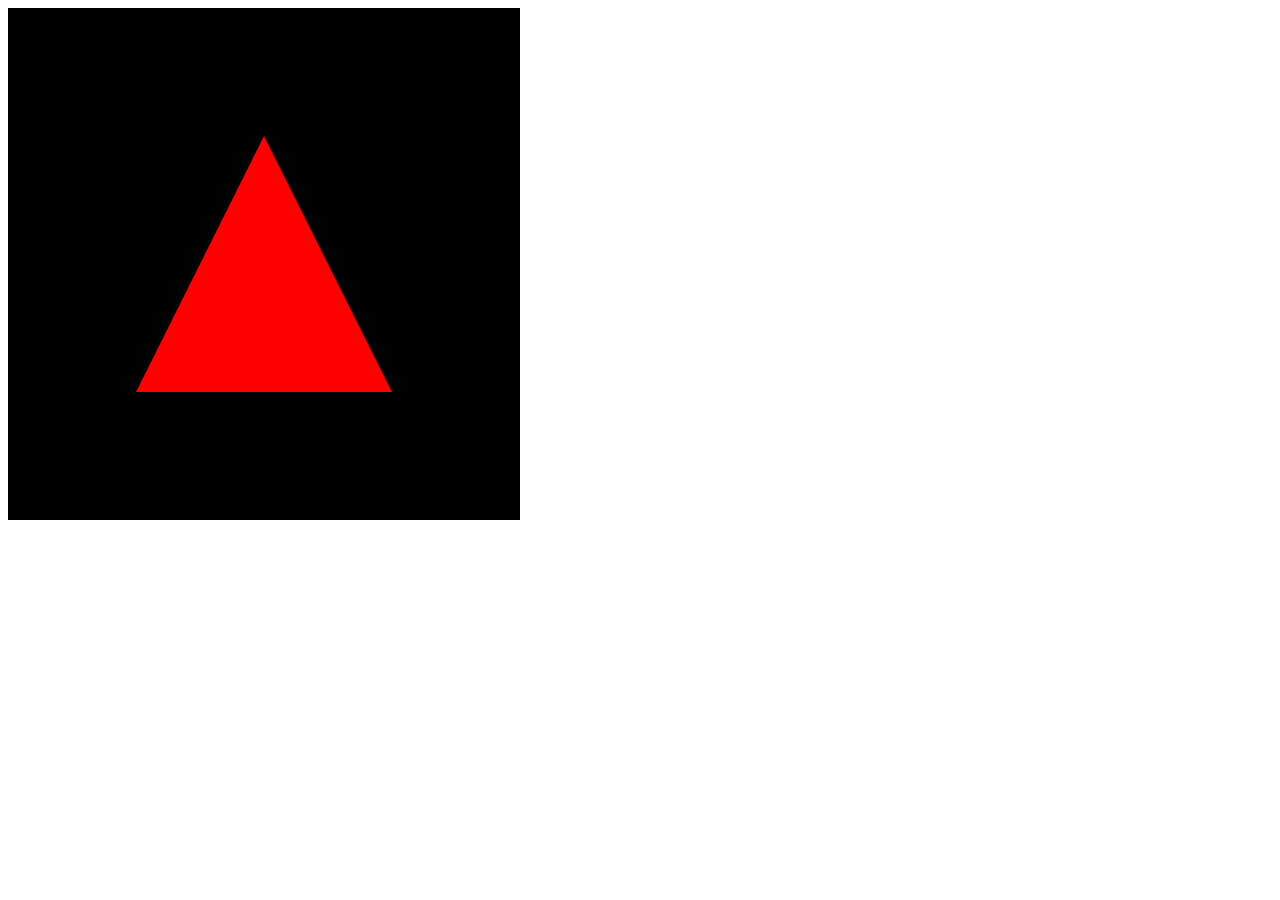
<file: src/labs/ex01/index.html>
<!DOCTYPE html>
<html>
    <head>
        <title>Exemplo 01</title>
    </head>
    <body>
        <script type="module" src="./app.js"></script>
        <canvas id="gl-canvas" width="512" height="512"></canvas>
    </body>    
</html>
</file>
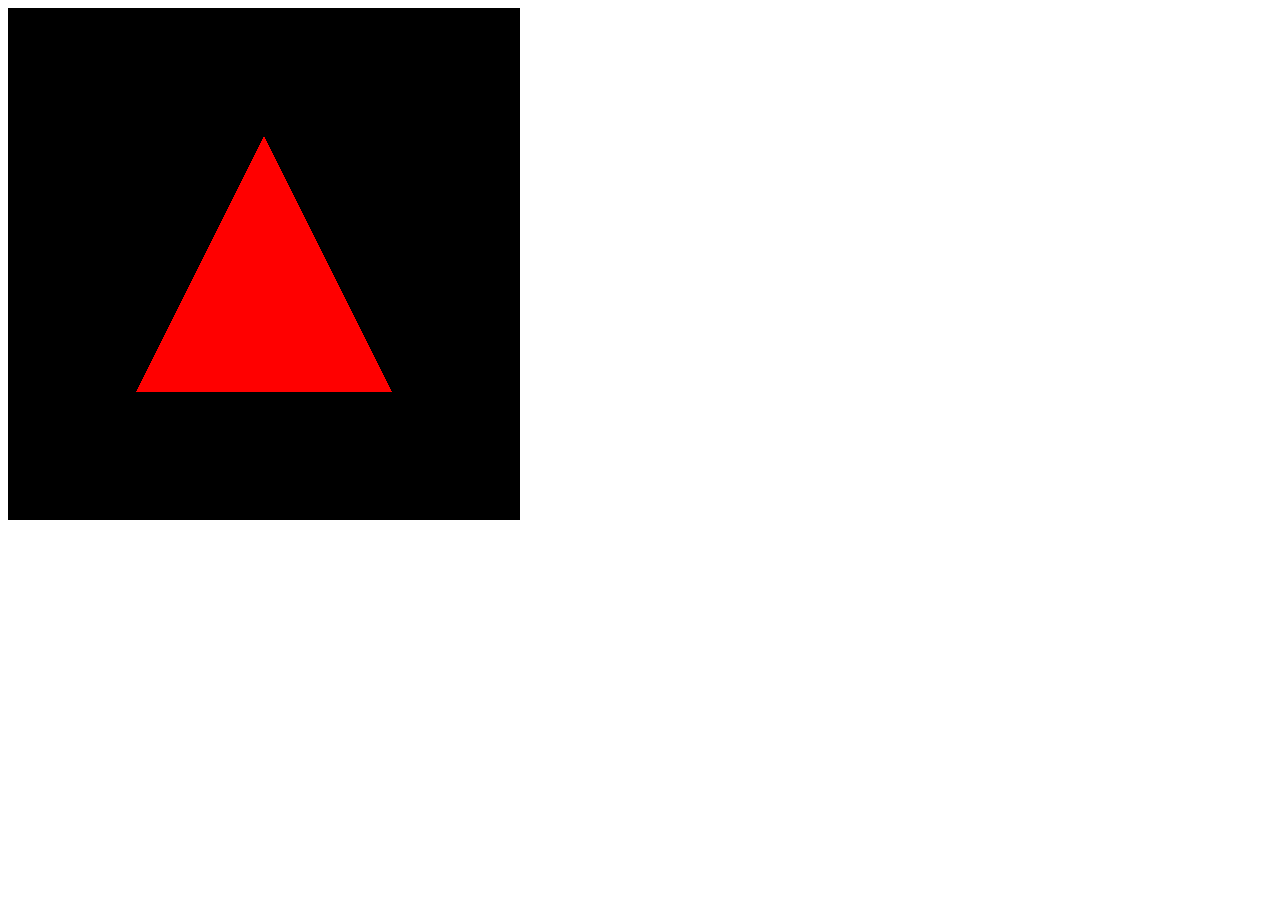
<file: src/labs/ex02/index.html>
<!DOCTYPE html>
<html>
    <head>
        <title>Exemplo 02</title>
    </head>
    <body>
        <script type="module" src="./app.js"></script>
        <canvas id="gl-canvas" width="512" height="512"></canvas>
    </body>    
</html>
</file>
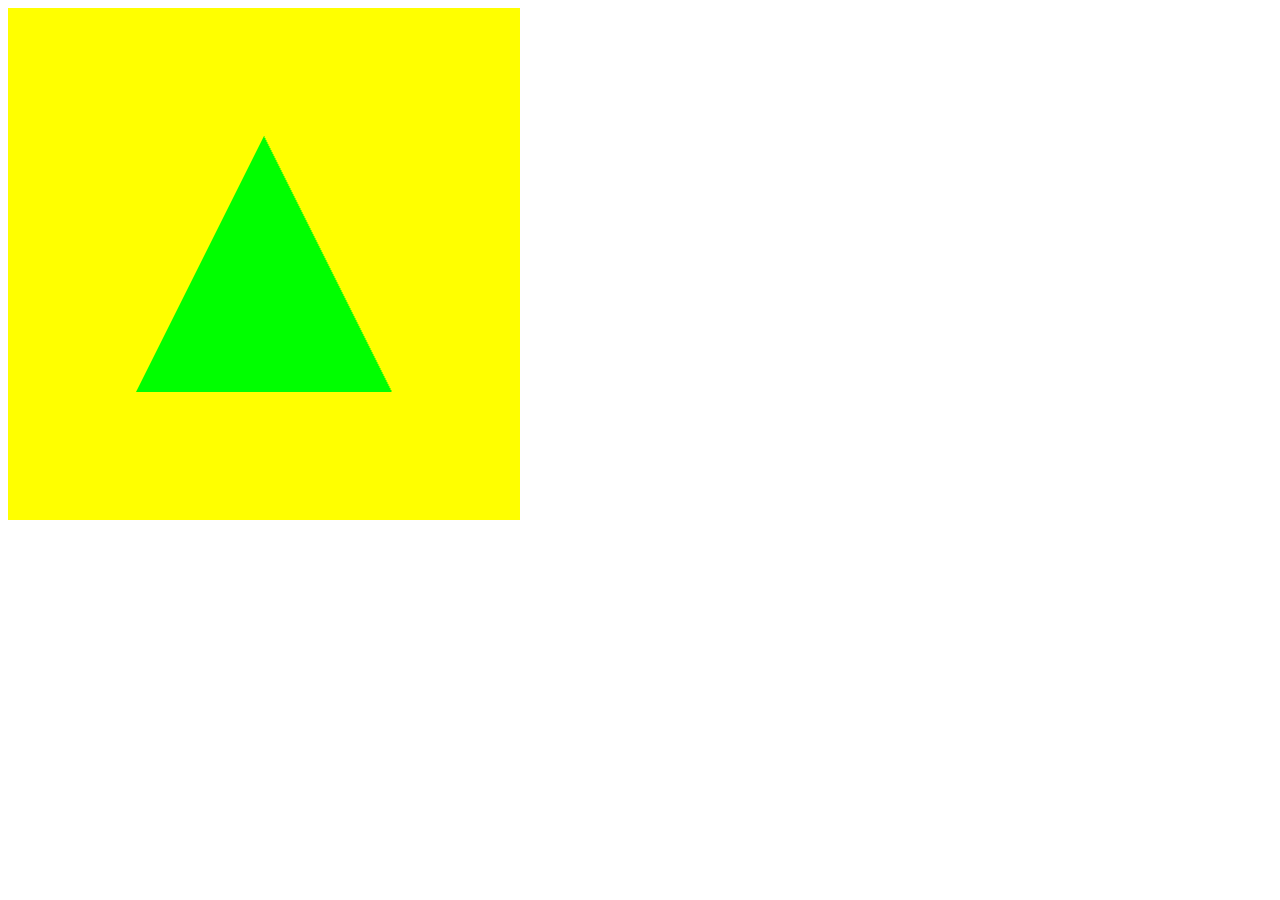
<file: src/labs/ex03/index.html>
<!DOCTYPE html>
<html>
    <head>
        <title>Exemplo 03</title>
    </head>
    <body>
        <script type="module" src="./app.js"></script>
        <canvas id="gl-canvas" width="512" height="512"></canvas>
    </body>    
</html>
</file>
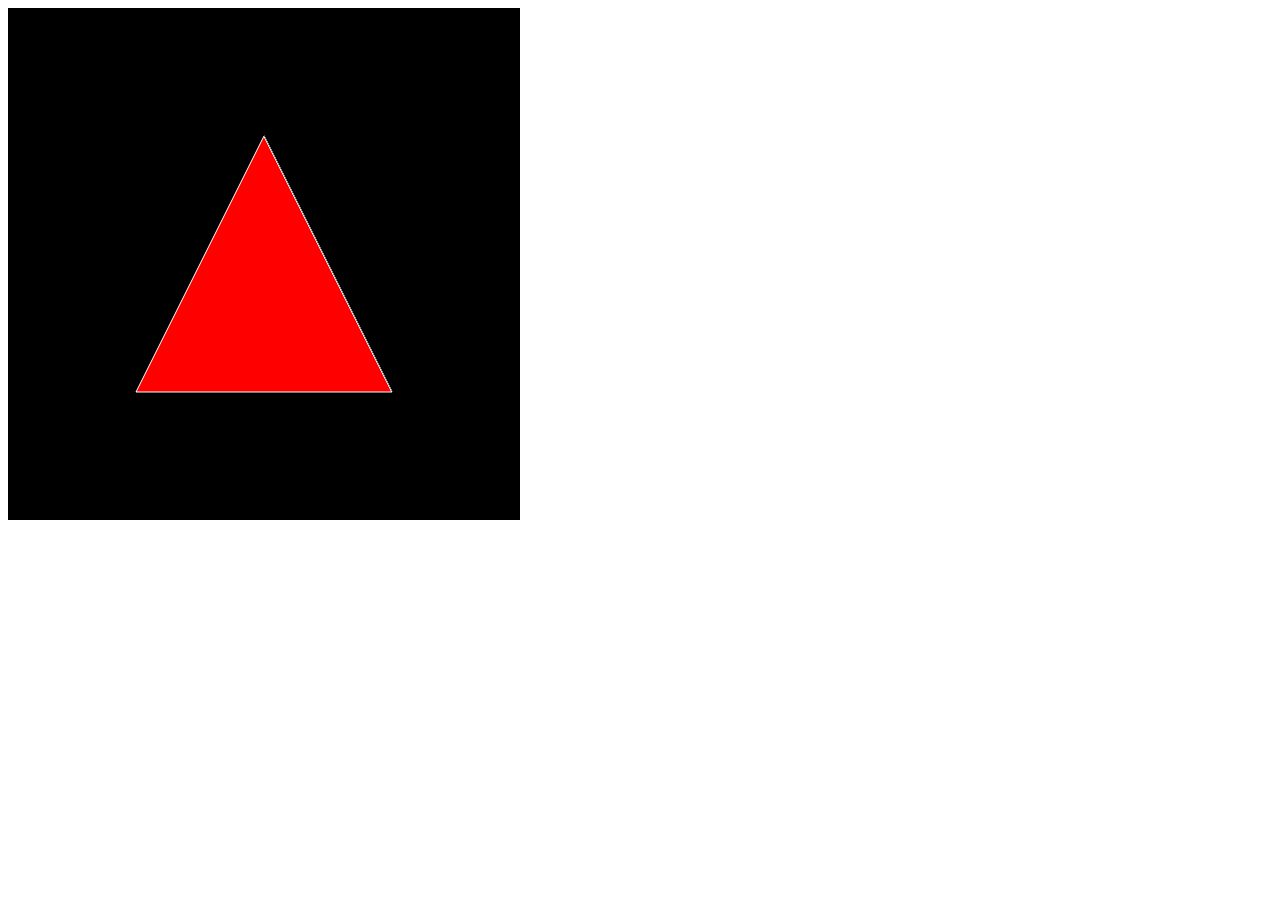
<file: src/labs/ex05/index.html>
<!DOCTYPE html>
<html>
    <head>
        <title>Exemplo 05</title>
    </head>
    <body>
        <script type="module" src="./app.js"></script>
        <canvas id="gl-canvas" width="512" height="512"></canvas>
    </body>    
</html>
</file>
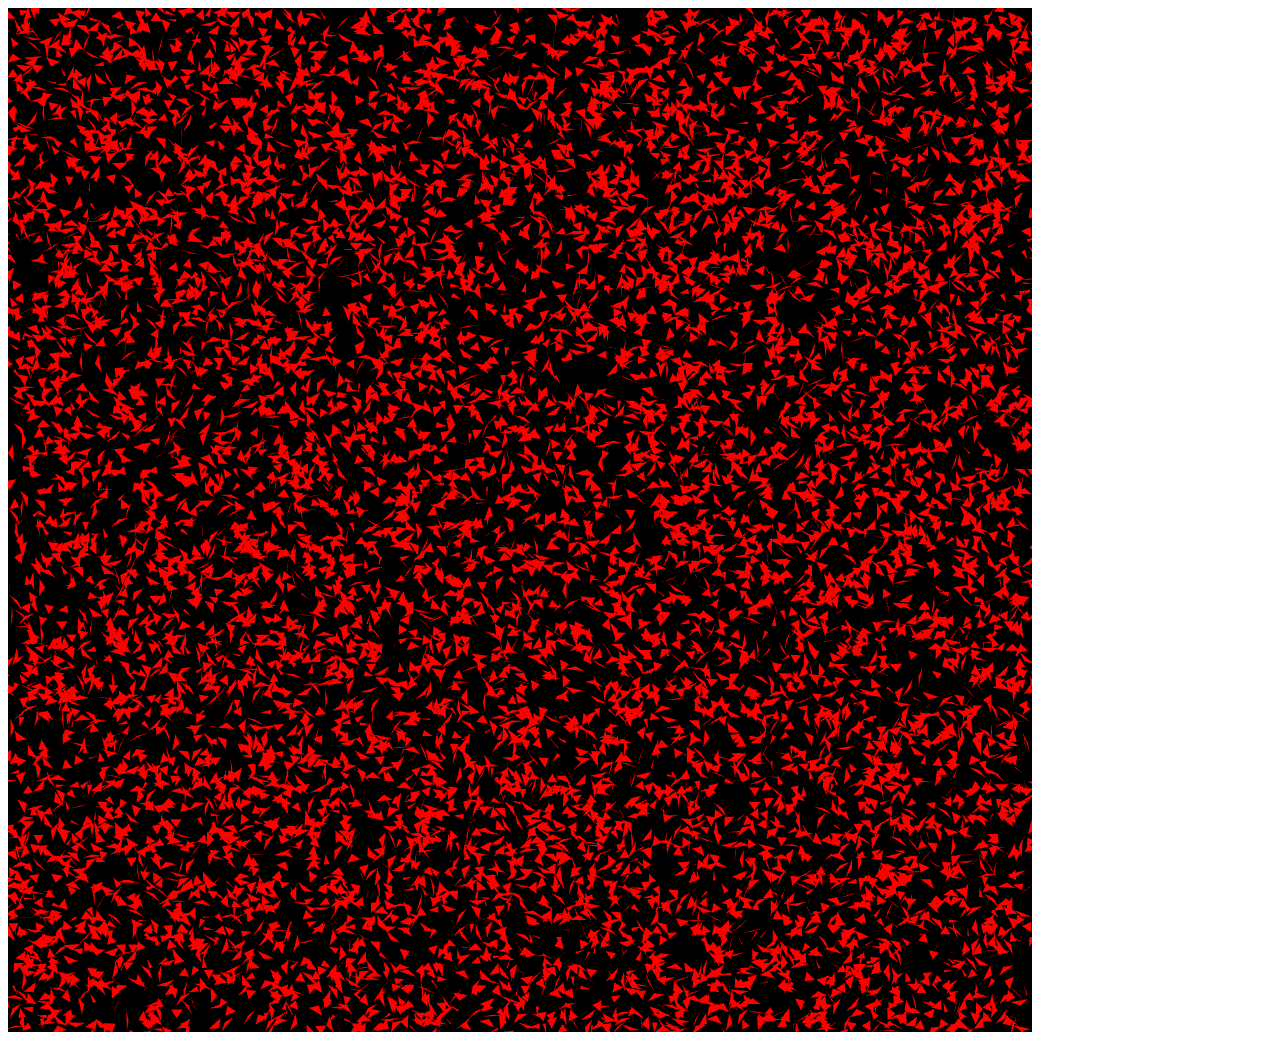
<file: src/labs/ex06/index.html>
<!DOCTYPE html>
<html>
    <head>
        <title>Exemplo 06</title>
    </head>
    <body>
        <script type="module" src="./app.js"></script>
        <canvas id="gl-canvas" width="1024" height="1024"></canvas>
    </body>    
</html>
</file>
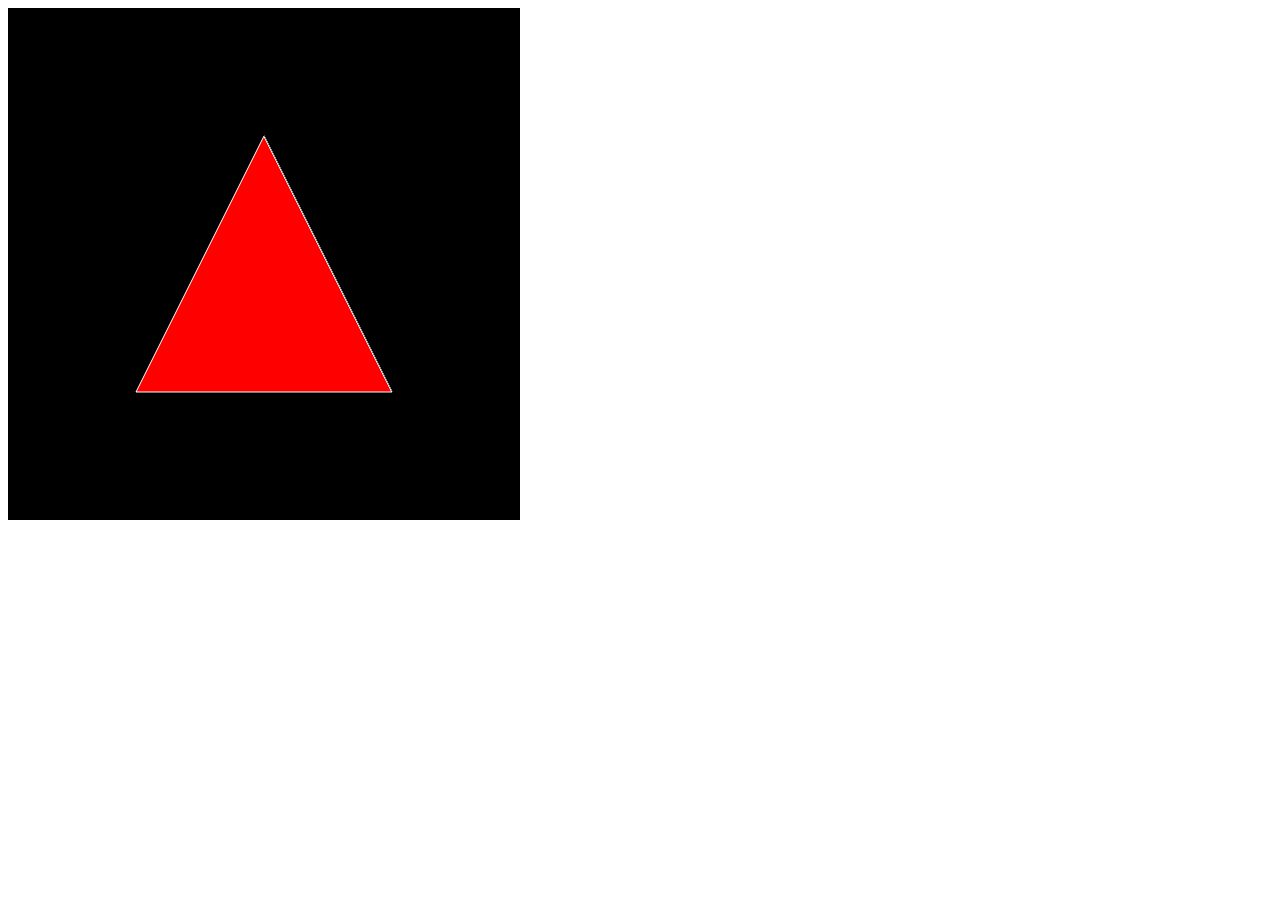
<file: src/labs/ex07/index.html>
<!DOCTYPE html>
<html>
    <head>
        <title>Exemplo 07</title>
    </head>
    <body>
        <script type="module" src="./app.js"></script>
        <canvas id="gl-canvas" width="512" height="512"></canvas>
    </body>    
</html>
</file>
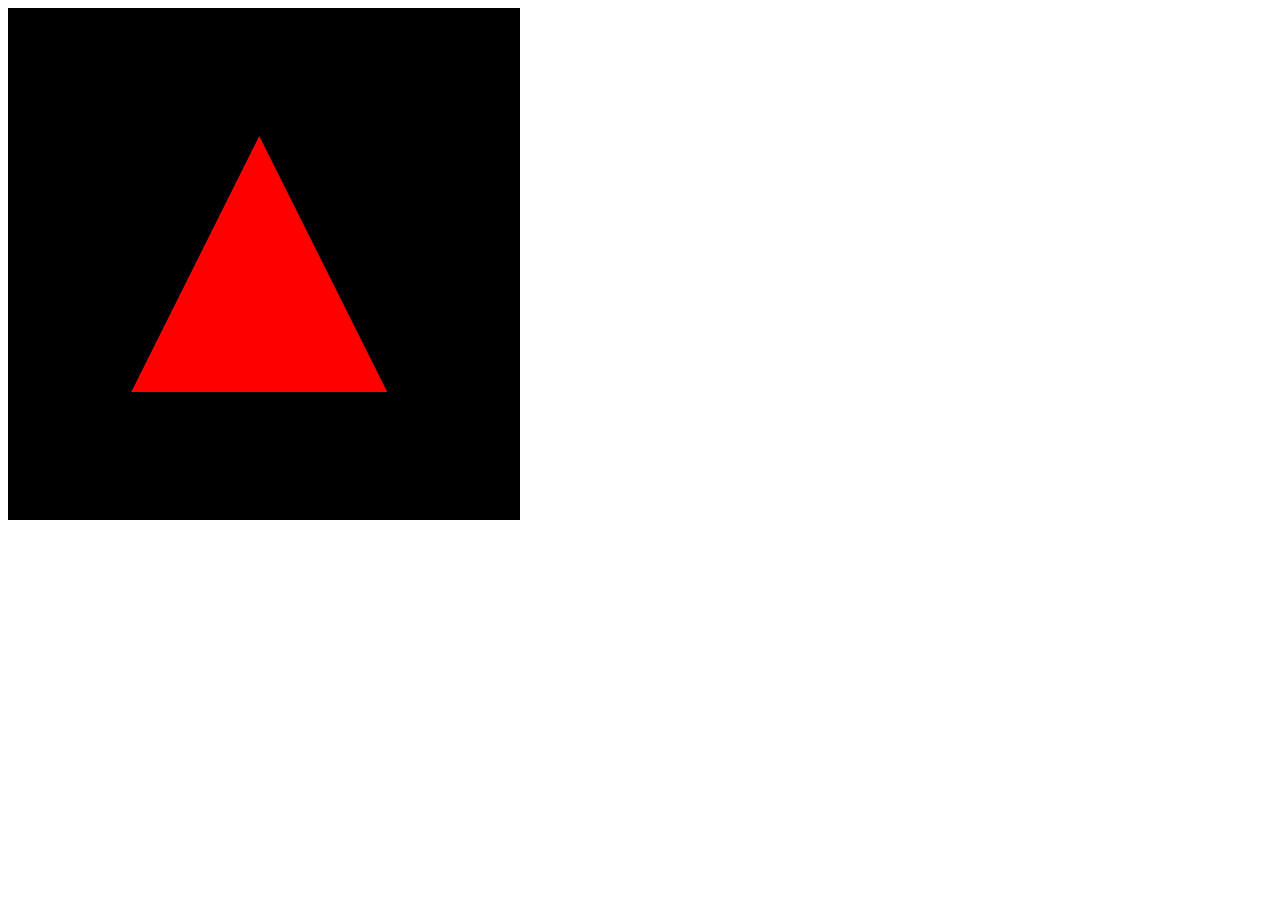
<file: src/labs/ex08/index.html>
<!DOCTYPE html>
<html>
    <head>
        <title>Exemplo 08</title>
    </head>
    <body>
        <script type="module" src="./app.js"></script>
        <canvas id="gl-canvas" width="512" height="512"></canvas>
    </body>    
</html>
</file>
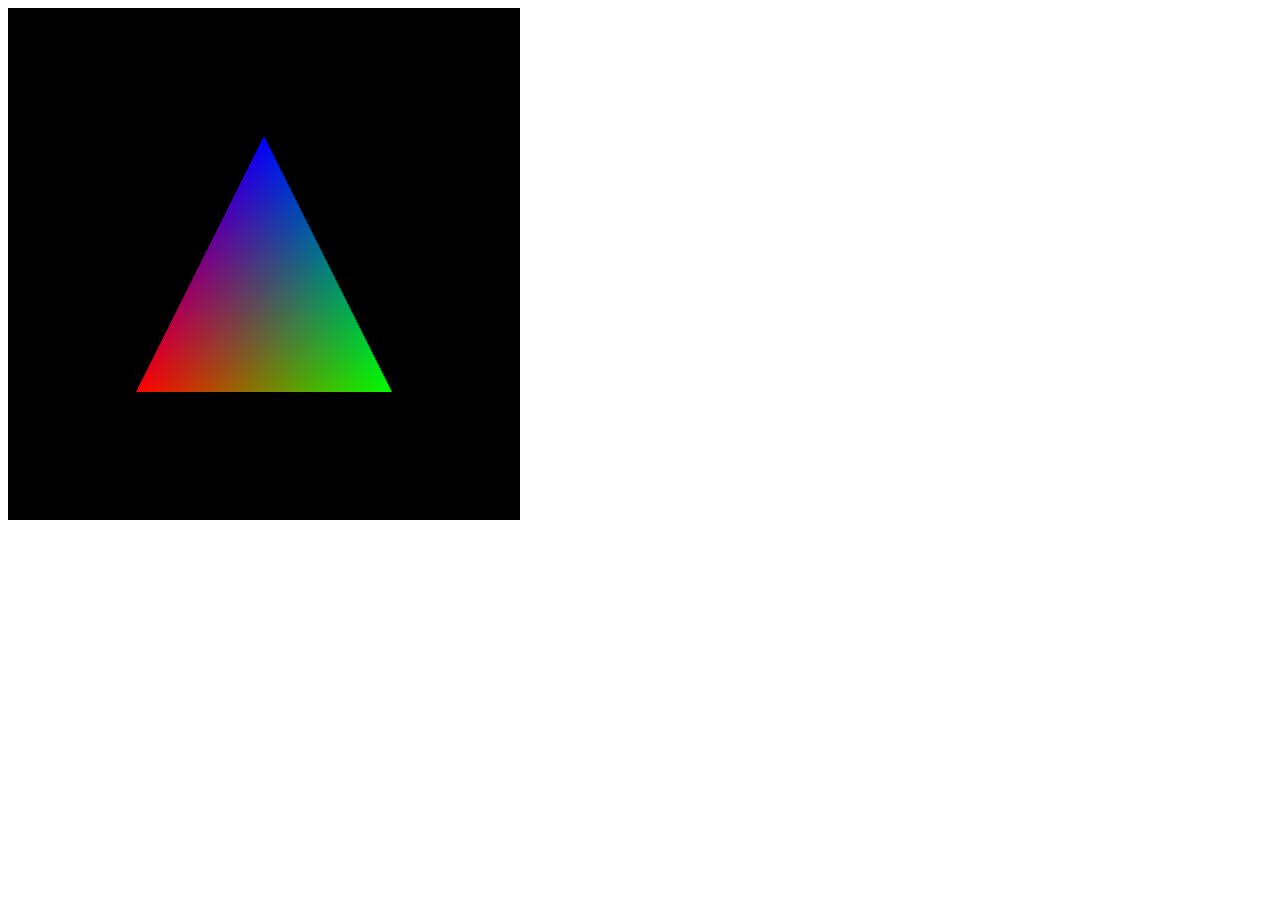
<file: src/labs/ex09/index.html>
<!DOCTYPE html>
<html>
    <head>
        <title>Exemplo 09</title>
    </head>
    <body>
        <script type="module" src="./app.js"></script>
        <canvas id="gl-canvas" width="512" height="512"></canvas>
    </body>    
</html>
</file>
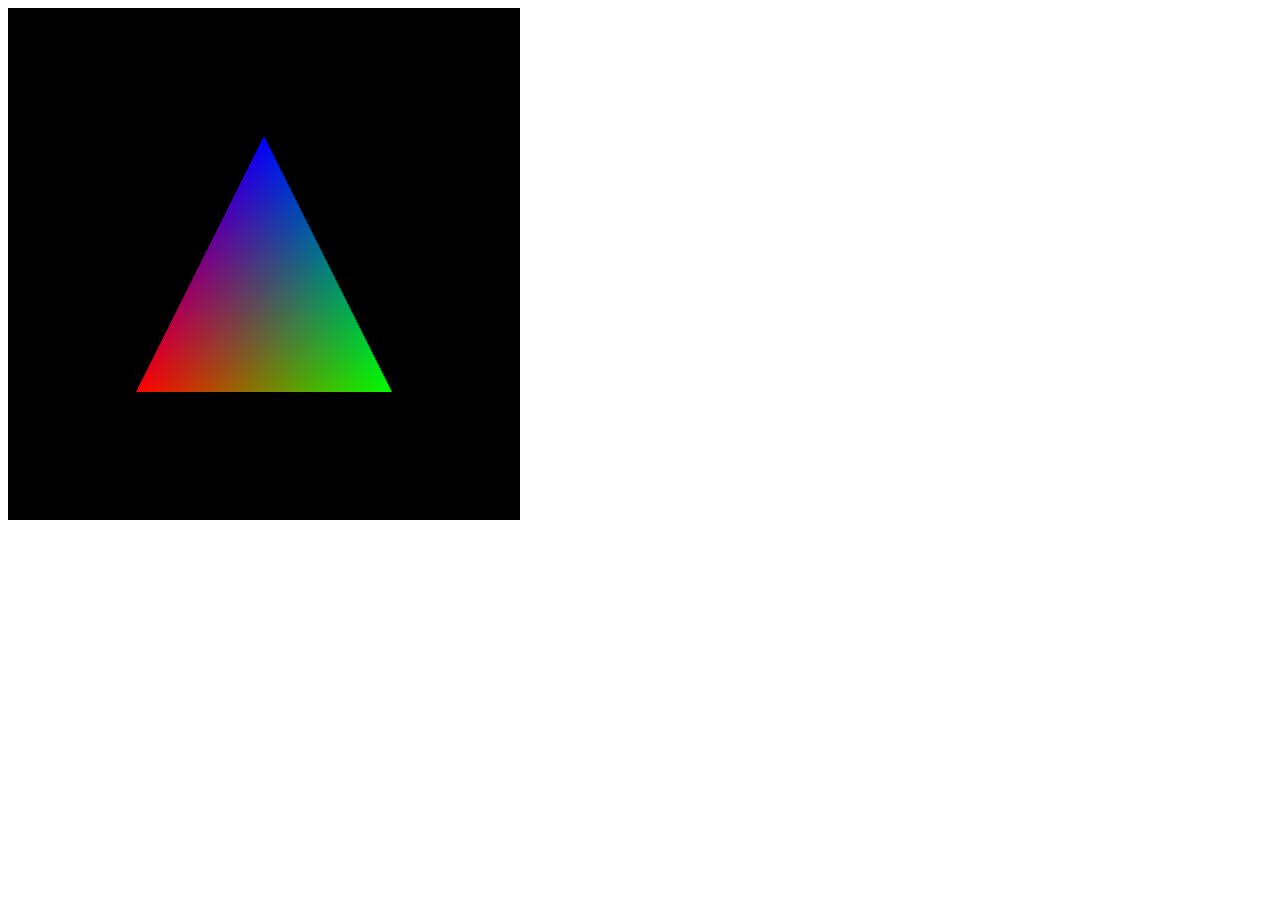
<file: src/labs/ex10a/index.html>
<!DOCTYPE html>
<html>
    <head>
        <title>Exemplo 10</title>
    </head>
    <body>
        <script type="module" src="./app.js"></script>
        <canvas id="gl-canvas" width="512" height="512"></canvas>
    </body>    
</html>
</file>
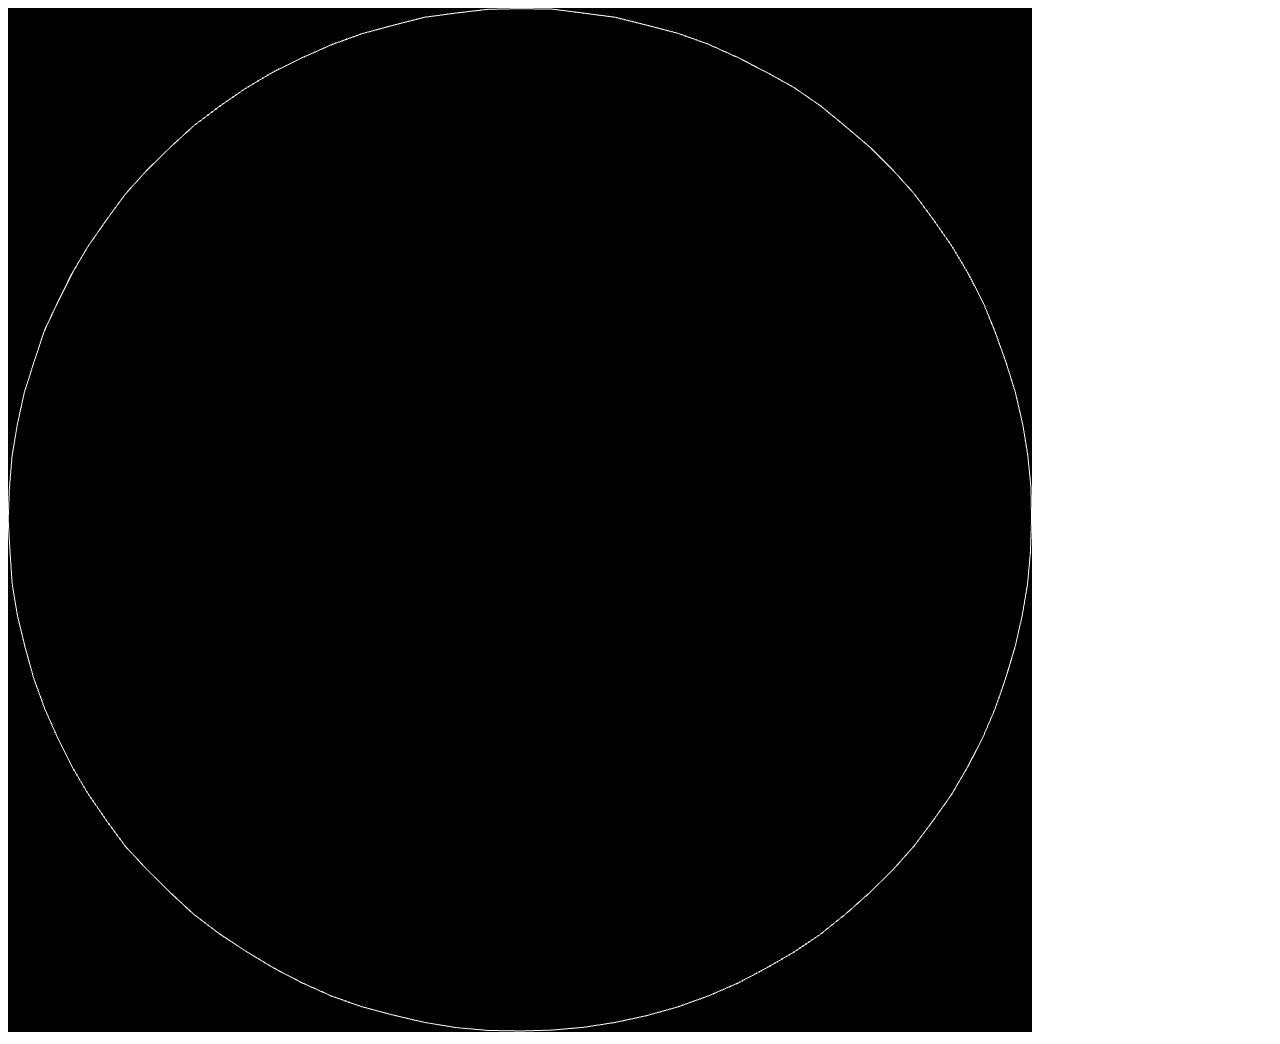
<file: src/labs/ex11a/index.html>
<!DOCTYPE html>
<html>
    <head>
        <title>Exemplo 11a</title>
    </head>
    <body>
        <script type="module" src="./app.js"></script>
        <canvas id="gl-canvas" width="1024" height="1024"></canvas>
    </body>    
</html>
</file>
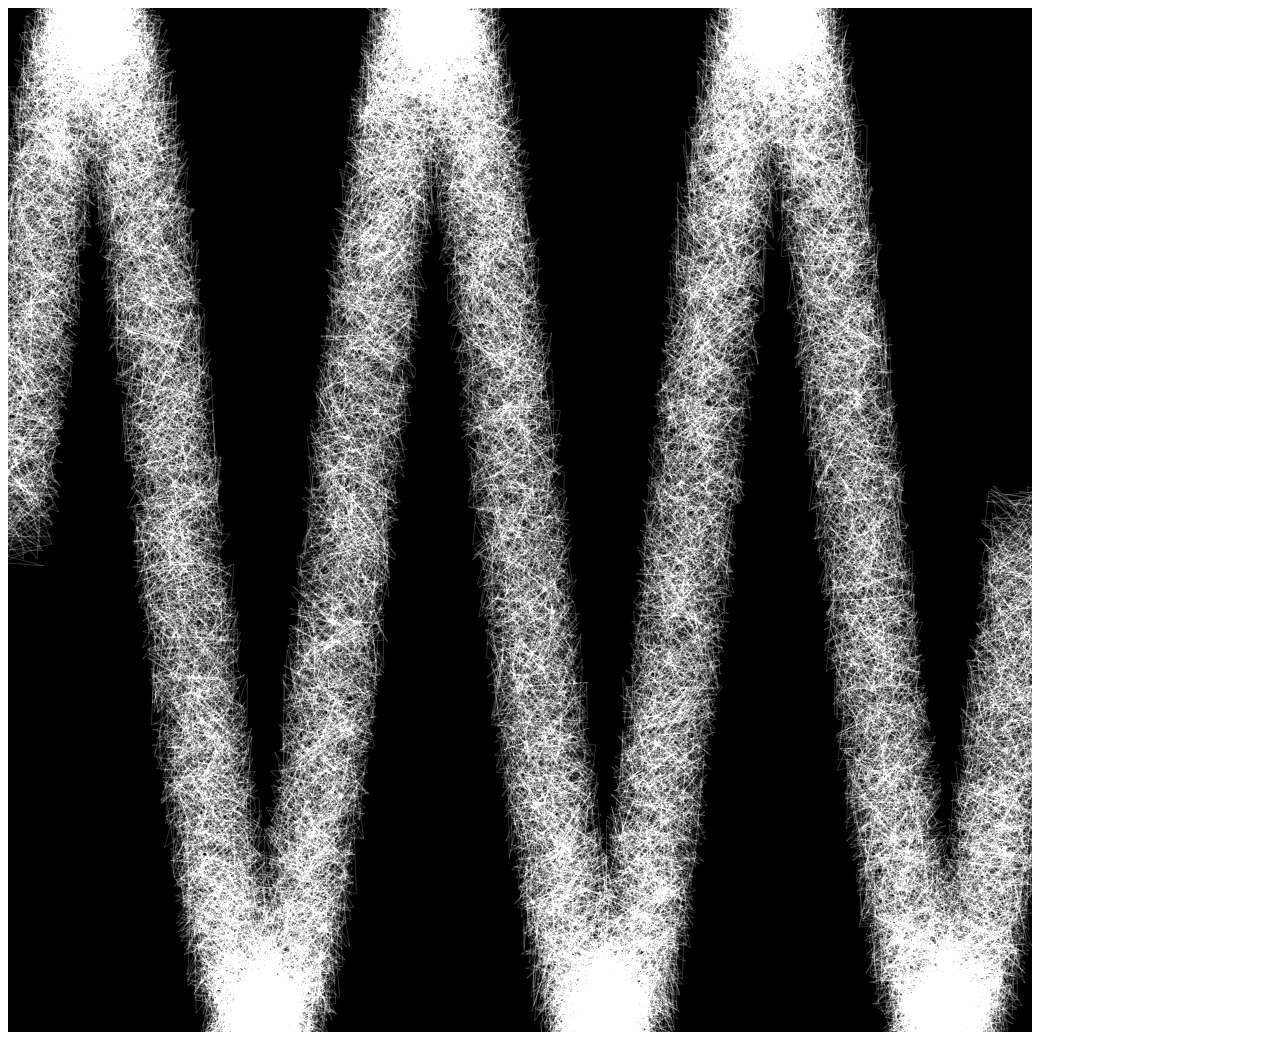
<file: src/labs/ex11b/index.html>
<!DOCTYPE html>
<html>

<head>
    <title>Exemplo 11b</title>
</head>

<body>
    <script type="module" src="./app.js"></script>
    <canvas id="gl-canvas" width="1024" height="1024"></canvas>
</body>

</html>
</file>
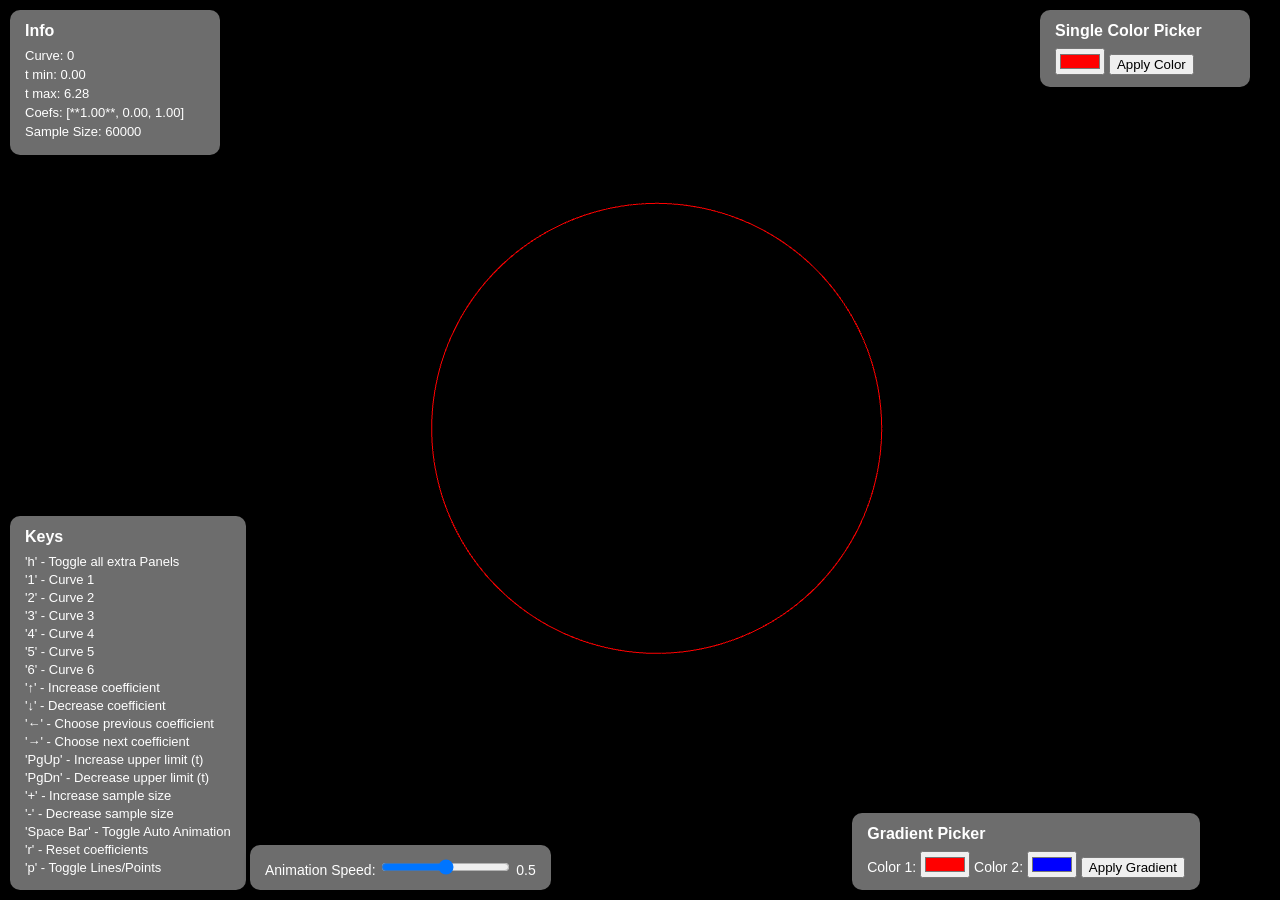
<file: src/prjs/prj1/index.html>
<!DOCTYPE html>
<html>

<head>
    <title>Projeto CGI Lab 01</title>
    <link rel="stylesheet" href="style.css">
</head>

<body>
    <script type="module" src="./app.js"></script>

    <div class="container">
        <!-- === WebGL Canvas === -->
        <canvas id="gl-canvas" width="512" height="512"></canvas>

        <!-- === Info Panel === -->
        <div id="overlay">
            <div class="panel-title">Info</div>
            <div class="info-line">Curve: <span id="curve-number">0</span></div>
            <div class="info-line">t min: <span id="t-min">0.00</span></div>
            <div class="info-line">t max: <span id="t-max">6.28</span></div>
            <div class="info-line">Coefs: <span id="coefs">[1.00, 1.00, 0.00]</span></div>
            <div class="info-line">Sample Size: <span id="sample-size">60000</span></div>
        </div>

         <!-- === Key Binds Panel === -->
        <div id="overlay2">
            <div class="panel-title">Keys</div>
            <div class="key-line">'h' - Toggle all extra Panels</div>
            <div class="key-line">'1' - Curve 1</div>
            <div class="key-line">'2' - Curve 2</div>
            <div class="key-line">'3' - Curve 3</div>
            <div class="key-line">'4' - Curve 4</div>
            <div class="key-line">'5' - Curve 5</div>
            <div class="key-line">'6' - Curve 6</div>
            <div class="key-line">'↑' - Increase coefficient</div>
            <div class="key-line">'↓' - Decrease coefficient</div>
            <div class="key-line">'←' - Choose previous coefficient</div>
            <div class="key-line">'→' - Choose next coefficient</div>
            <div class="key-line">'PgUp' - Increase upper limit (t)</div>
            <div class="key-line">'PgDn' - Decrease upper limit (t)</div>
            <div class="key-line">'+' - Increase sample size</div>
            <div class="key-line">'-' - Decrease sample size</div>
            <div class="key-line">'Space Bar' - Toggle Auto Animation</div>
            <div class="key-line">'r' - Reset coefficients</div>
            <div class="key-line">'p' - Toggle Lines/Points</div>
        </div>

         <!-- === Color Picker Panel === -->
        <div id="overlay3">
            <div class="panel-title">Single Color Picker</div>
            <input type="color" id="color-picker" name="color-picker" value="#ff0000">
            <button id="apply-color-button">Apply Color</button>
        </div>

         <!-- === Gradient Colors Picker === -->
        <div id="overlay4">
            <div class="panel-title">Gradient Picker</div>
            <label>Color 1: <input type="color" id="startingColorValue" value="#ff0000"></label>
            <label>Color 2: <input type="color" id="endingColorValue" value="#0000ff"></label>
            <button id="apply-gradient-button">Apply Gradient</button>
        </div>

         <!-- === Animation Speed Slider === -->
        <div id="overlay5">
            <label for="slider">Animation Speed:</label>
            <input type="range" id="animSlider" min="0" max="1" value="0.5" step="0.01">
            <span id="sliderValue">0.5</span>
        </div>

    </div>  

</body>

</html>
</file>
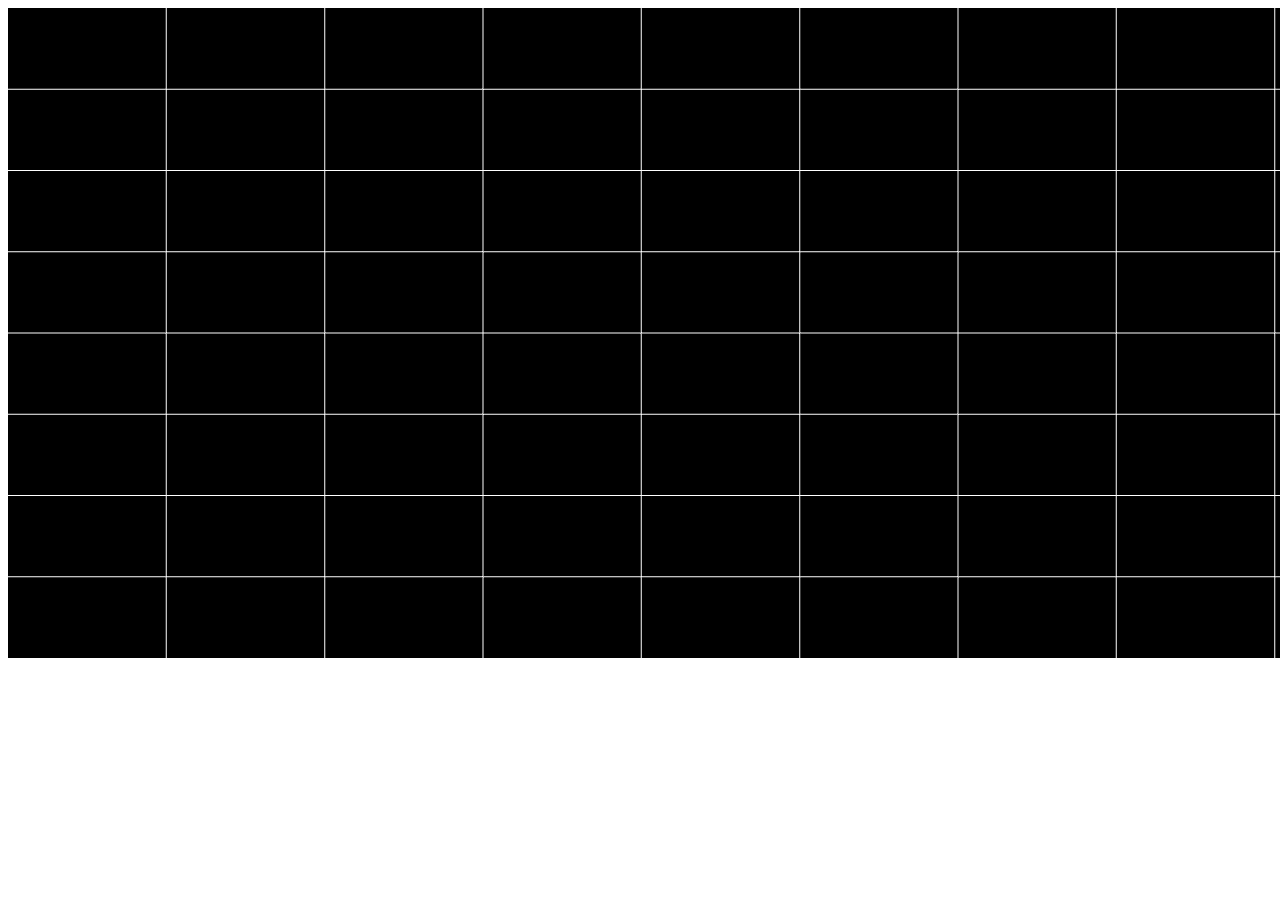
<file: display.html>
<!DOCTYPE html>
<html>

<head>
  <script id="vertex-shader" type="x-shader/x-vertex">
    attribute vec4 vPosition;
void main(){
    gl_Position = vPosition;
}
</script>

  <!-- frag shader for backdrop (BLACK)-->
  <script id="fragment-shader-1" type="x-shader/x-fragment">
    precision mediump float;
void main() {
    gl_FragColor = vec4(0.0, 0.0, 0.0, 1.0);
}
</script>

  <!-- frag shader for backdrop lines (WHITE)-->
<script id="fragment-shader-2" type="x-shader/x-fragment">
  precision mediump float;
void main() {
  gl_FragColor = vec4(1.0, 1.0, 1.0, 1.0);
}
</script>






<script type="text/javascript" src="Common\initShaders.js"></script>
<script type="text/javascript" src="Common\webgl-utils.js"></script>
<script type="text/javascript" src="Common\MV.js"></script>
<script type="text/javascript" src="oscilloscope.js"></script>
</head>

<body>
  <title>Oscilloscope</title>
  <canvas id="gl-canvas" width="1900" height="650">
    Oops... your browser doesn't support the HTML5 canvas element"
  </canvas>
</body>

</html>
</file>
<file: src/prjs/prj1/style.css>
html,
body {
    width: 100%;
    height: 100%;
    margin: 0px;
    border: 0;
    overflow: hidden;
    display: block;
    background-color: #1a1a1a;
}

.container {
    width: 100%;
    height: 100%;
    position: relative;
}

#gl-canvas {
    display: block;
    margin: 0 auto;
}

#overlay, #overlay2, #overlay3, #overlay4, #overlay5 {
    border-radius: 10px;
    position: fixed;
    margin: 0;
    padding: 12px 15px;
    background-color: rgba(128, 128, 128, 0.85);
    box-shadow: 0px 4px 6px rgba(0, 0, 0, 0.3);
    color: white;
    font-family: Arial, sans-serif;
    font-size: 14px;
    min-width: 180px;
}

#overlay {
    top: 10px;
    left: 10px;
}

#overlay2 {
    bottom: 10px;
    left: 10px;
}

#overlay3 {
    top: 10px;
    right: 30px;
}

#overlay4 {
    bottom: 10px;
    right: 80px;
}

#overlay5 {
    bottom: 10px;
    left: 250px;
}

.panel-title {
    font-weight: bold;
    margin-bottom: 8px;
    font-size: 16px;
}

.info-line {
    margin: 4px 0;
    font-size: 13px;
}

.key-line {
    margin: 3px 0;
    font-size: 13px;
}
</file>
